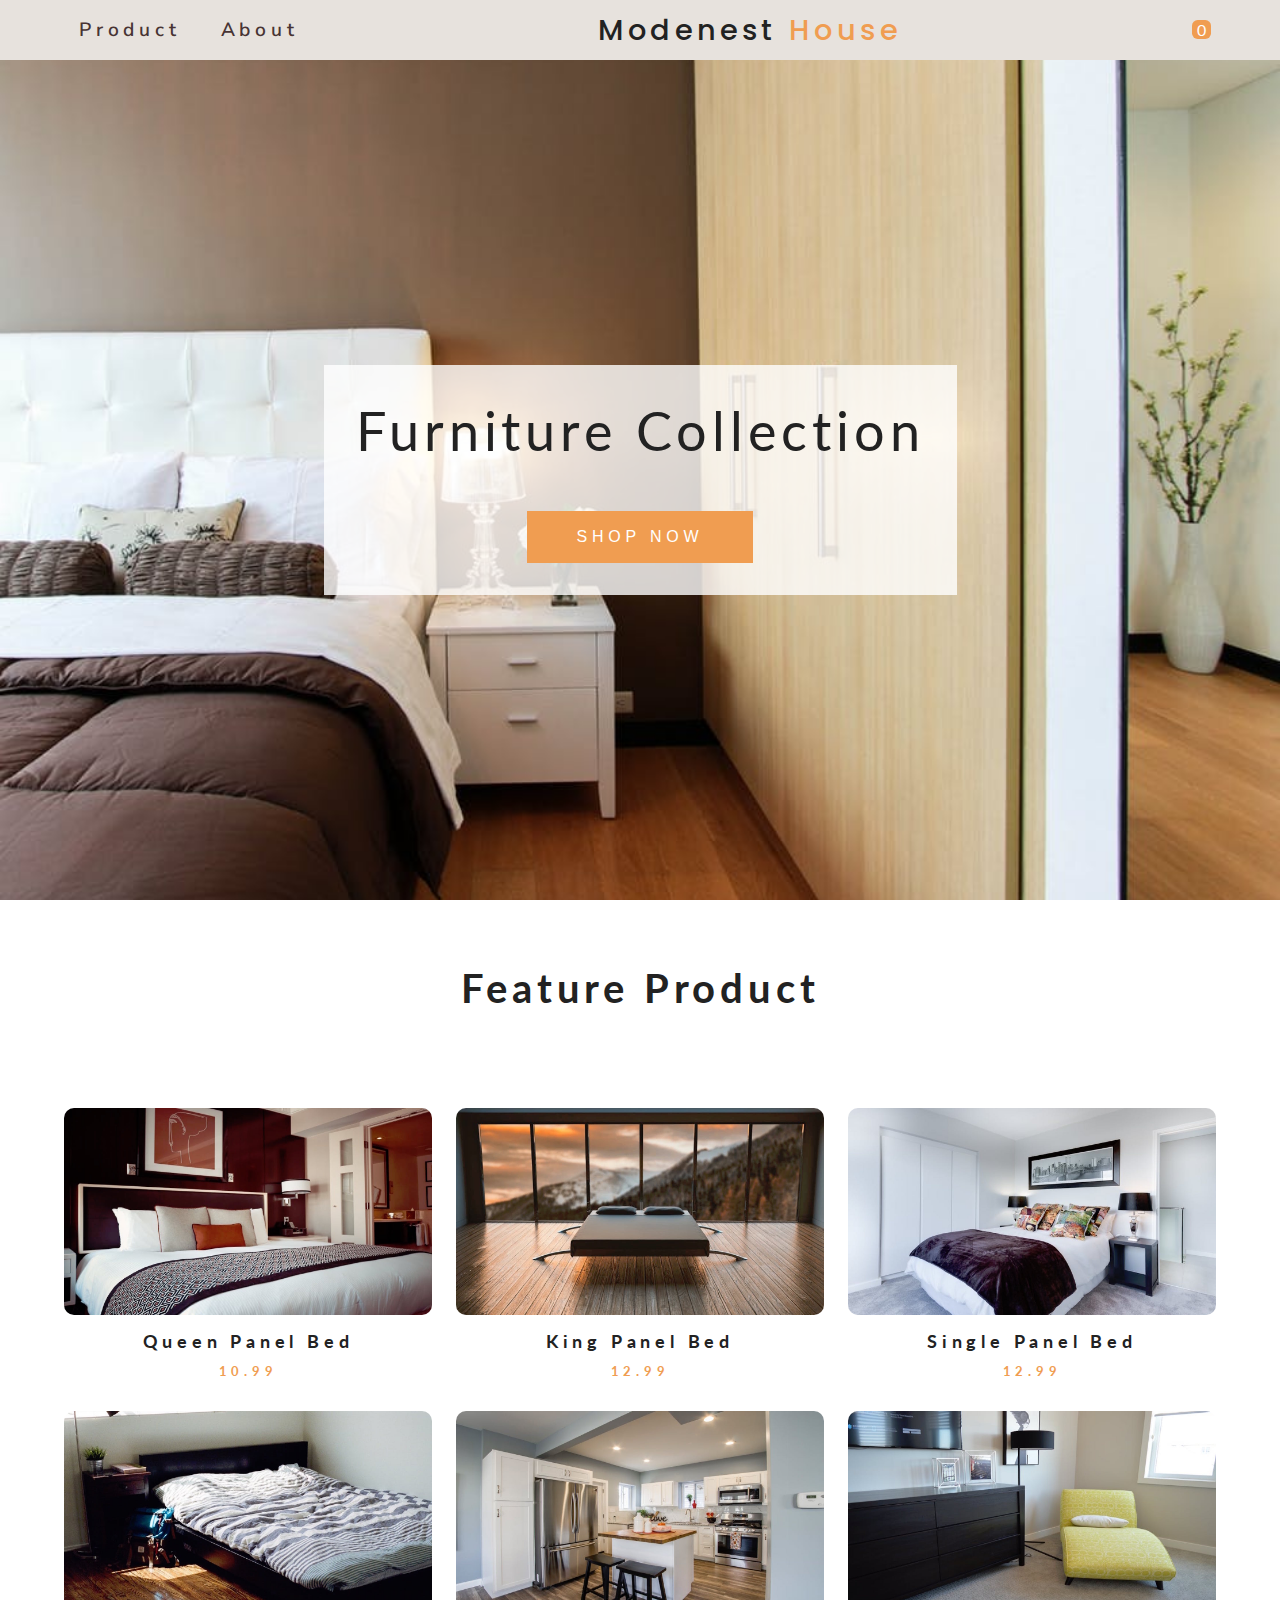
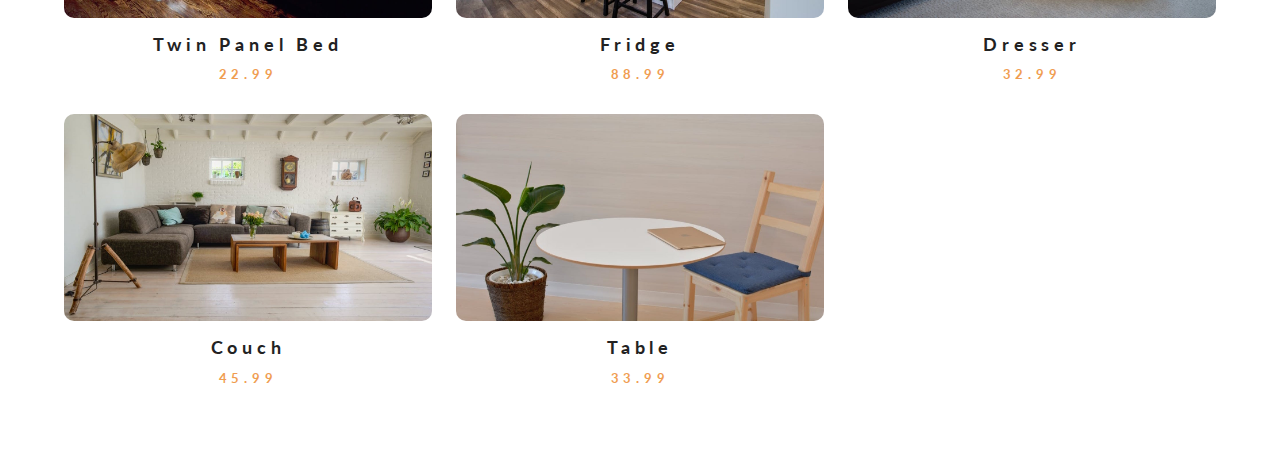
<file: index.html>
<!DOCTYPE html>
<html lang="en">
  <head>
    <meta charset="UTF-8" />
    <meta name="viewport" content="width=device-width, initial-scale=1.0" />
    <title>Modnest</title>

    <!-- Font Awesome -->
    <link
      rel="stylesheet"
      href="https://cdnjs.cloudflare.com/ajax/libs/font-awesome/6.5.1/css/all.min.css"
      integrity="sha512-DTOQO9RWCH3ppGqcWaEA1BIZOC6xxalwEsw9c2QQeAIftl+Vegovlnee1c9QX4TctnWMn13TZye+giMm8e2LwA=="
      crossorigin="anonymous"
      referrerpolicy="no-referrer"
    />
    <link rel="stylesheet" href="style.css" />
  </head>
  <body>
    <!-- Start navbar -->
    <nav class="navbar">
      <div class="navbar-center">
        <span class="nav-icon">
          <i class="fas fa-bars"></i>
        </span>
        <ul class="nav-links">
          <li><a href="/shop.html">Product</a></li>
          <li><a href="/about.html">About</a></li>
        </ul>
        <h2 class="logo">Modenest <span>House</span></h2>
        <div class="cart-btn">
          <span>
            <i class="fas fa-cart-plus"></i>
          </span>
          <div class="cart-items">0</div>
        </div>
      </div>
    </nav>
    <!-- End navbar -->
    <!-- hero -->
    <header class="hero">
      <div class="banner">
        <div class="banner-title">Furniture Collection</div>
        <button class="banner-btn">
          <a href="./product.html">Shop Now </a>
        </button>
      </div>
    </header>
    <!-- End hero -->

    <!-- Products -->
    <section class="products">
      <div class="secion-title">
        <h3>Feature Product</h3>
      </div>
      <div class="product-center"></div>
    </section>
    <!-- End Products -->

    <!-- cart -->
    <div class="cart-overlay">
      <div class="cart">
        <span class="close-cart">
          <i class="fas fa-window-close"></i>
        </span>
        <h2>your cart</h2>
        <div class="cart-content">
          <!-- cart item -->
          <!-- <div class="cart-item"> -->
          <!-- <img src="./Images/product-1.jpeg" alt="product" />
            <div>
              <h4>queen bed</h4>
              <h5>$9.00</h5>
              <span class="remove-cart">Remove</span>
            </div>
            <div>
              <i class="fas fa-chevron-up"></i>
              <p class="item-amount">1</p>
              <i class="fas fa-chevron-down"></i>
            </div> -->
          <!-- </div> -->
        </div>
        <div class="cart-footer">
          <h3>your total: $ <span class="cart-total">0</span></h3>
          <button class="clear-cart banner-btn">clear cart</button>
        </div>
      </div>
    </div>
    <!-- card end -->
    <script src="script.js"></script>
  </body>
</html>
</file>
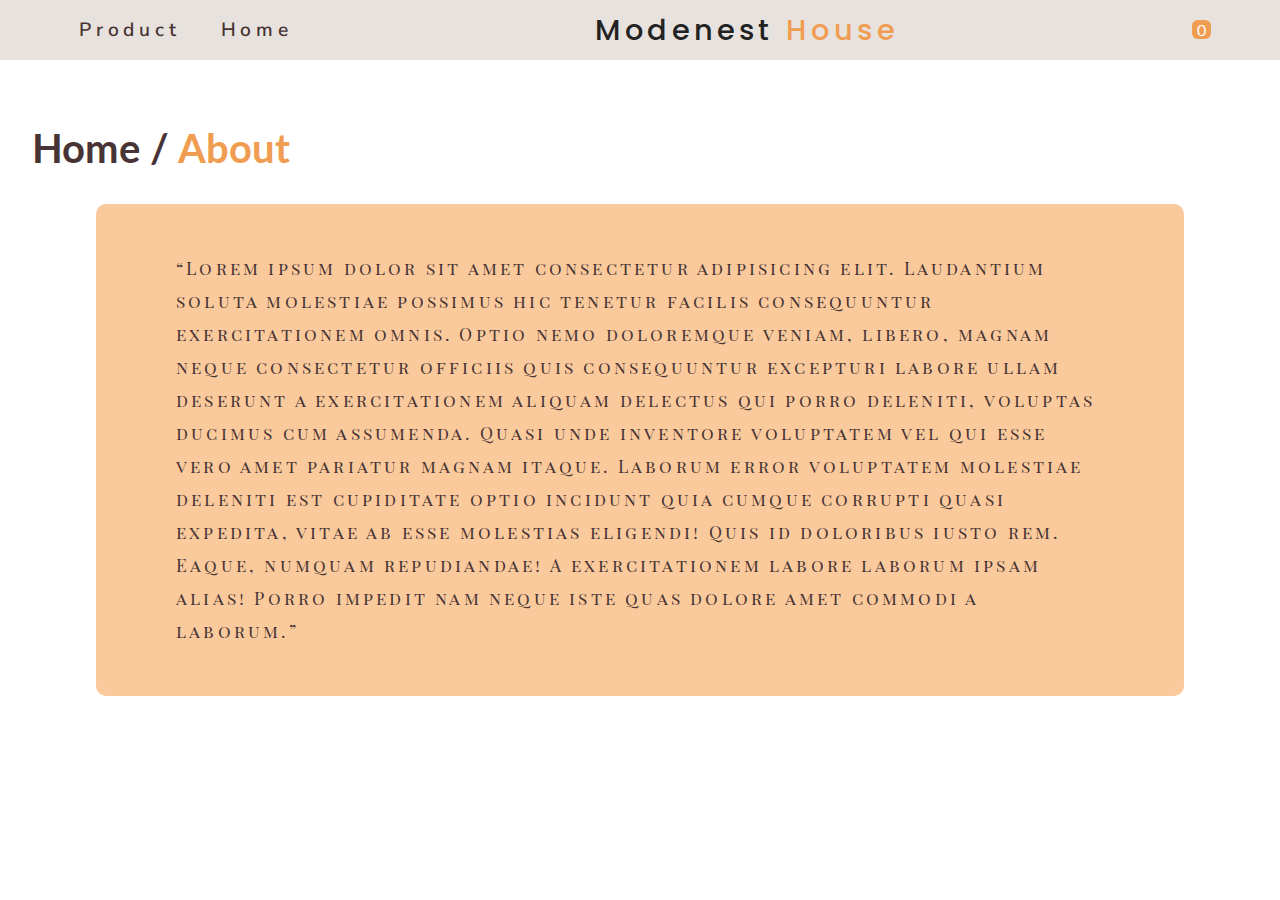
<file: about.html>
<!DOCTYPE html>
<html lang="en">
  <head>
    <meta charset="UTF-8" />
    <meta name="viewport" content="width=device-width, initial-scale=1.0" />
    <title>Document</title>
    <link rel="stylesheet" href="style.css" />
    <link
      rel="stylesheet"
      href="https://cdnjs.cloudflare.com/ajax/libs/font-awesome/6.5.1/css/all.min.css"
      integrity="sha512-DTOQO9RWCH3ppGqcWaEA1BIZOC6xxalwEsw9c2QQeAIftl+Vegovlnee1c9QX4TctnWMn13TZye+giMm8e2LwA=="
      crossorigin="anonymous"
      referrerpolicy="no-referrer"
    />
  </head>
  <body>
    <!-- Start navbar -->
    <nav class="navbar">
      <div class="navbar-center">
        <span class="nav-icon">
          <i class="fas fa-bars"></i>
        </span>
        <ul class="nav-links">
          <li><a href="/shop.html">Product</a></li>
          <li><a href="/index.html">Home</a></li>
        </ul>
        <h2 class="logo">Modenest <span>House</span></h2>
        <div class="cart-btn">
          <span>
            <i class="fas fa-cart-plus"></i>
          </span>
          <div class="cart-items">0</div>
        </div>
      </div>
    </nav>
    <!-- End navbar -->

    <!-- About start -->
    <div class="about">
      <h2 class="shop-title">Home / <span>About</span></h2>
      <div class="about-container">
        <p>
          <q
            >Lorem ipsum dolor sit amet consectetur adipisicing elit. Laudantium
            soluta molestiae possimus hic tenetur facilis consequuntur
            exercitationem omnis. Optio nemo doloremque veniam, libero, magnam
            neque consectetur officiis quis consequuntur excepturi labore ullam
            deserunt a exercitationem aliquam delectus qui porro deleniti,
            voluptas ducimus cum assumenda. Quasi unde inventore voluptatem vel
            qui esse vero amet pariatur magnam itaque. Laborum error voluptatem
            molestiae deleniti est cupiditate optio incidunt quia cumque
            corrupti quasi expedita, vitae ab esse molestias eligendi! Quis id
            doloribus iusto rem. Eaque, numquam repudiandae! A exercitationem
            labore laborum ipsam alias! Porro impedit nam neque iste quas dolore
            amet commodi a laborum.</q
          >
        </p>
      </div>
    </div>
    <!-- About end -->

    <!-- cart -->
    <div class="cart-overlay">
      <div class="cart">
        <span class="close-cart">
          <i class="fas fa-window-close"></i>
        </span>
        <h2>your cart</h2>
        <div class="cart-content">
          <!-- cart item -->
          <!-- <div class="cart-item"> -->
          <!-- <img src="./Images/product-1.jpeg" alt="product" />
              <div>
                <h4>queen bed</h4>
                <h5>$9.00</h5>
                <span class="remove-cart">Remove</span>
              </div>
              <div>
                <i class="fas fa-chevron-up"></i>
                <p class="item-amount">1</p>
                <i class="fas fa-chevron-down"></i>
              </div> -->
          <!-- </div> -->
        </div>
        <div class="cart-footer">
          <h3>your total: $ <span class="cart-total">0</span></h3>
          <button class="clear-cart banner-btn">clear cart</button>
        </div>
      </div>
    </div>
    <!-- card end -->

    <script src="script.js"></script>
  </body>
</html>
</file>
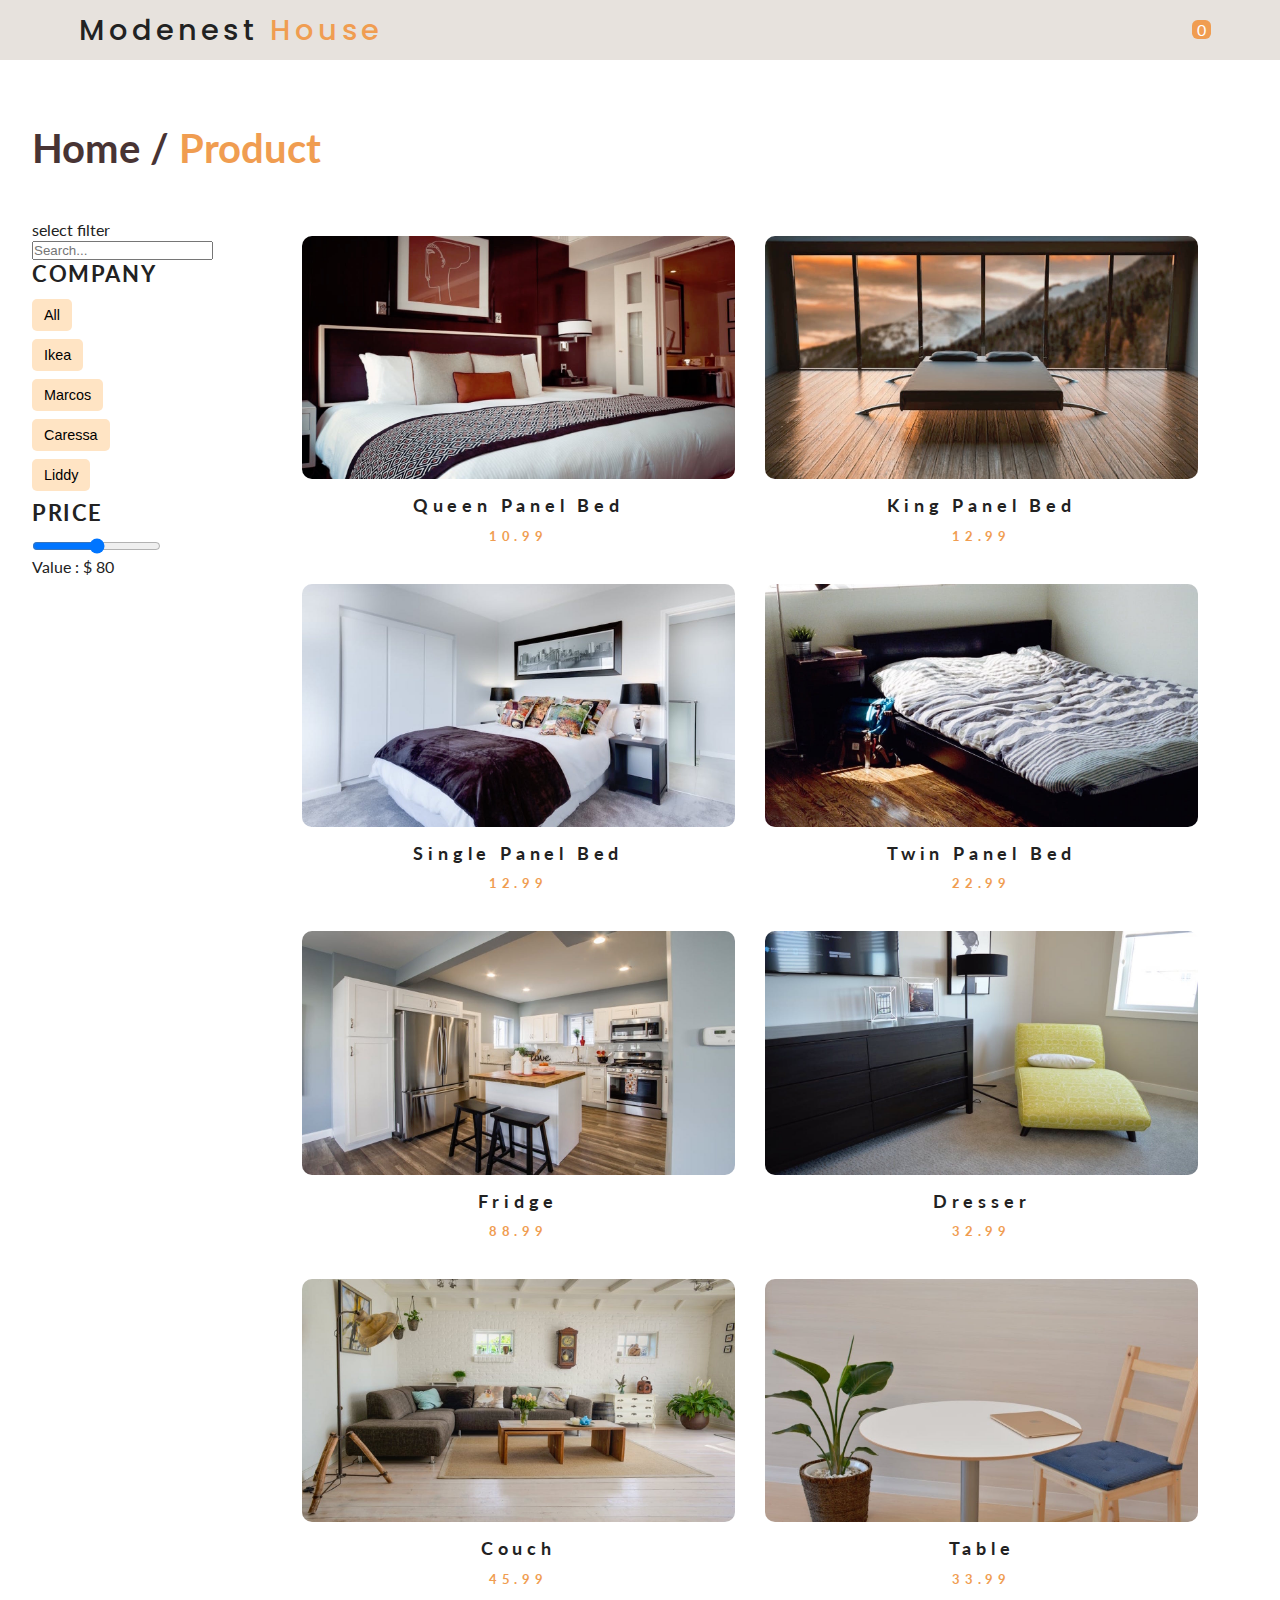
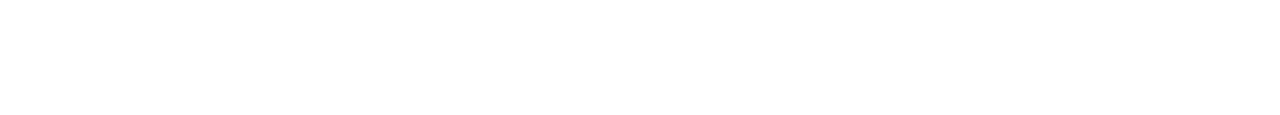
<file: shop.html>
<!DOCTYPE html>
<html lang="en">
  <head>
    <meta charset="UTF-8" />
    <meta name="viewport" content="width=device-width, initial-scale=1.0" />
    <title>Products</title>
    <link rel="stylesheet" href="style.css" />
    <link
      rel="stylesheet"
      href="https://cdnjs.cloudflare.com/ajax/libs/font-awesome/6.5.1/css/all.min.css"
      integrity="sha512-DTOQO9RWCH3ppGqcWaEA1BIZOC6xxalwEsw9c2QQeAIftl+Vegovlnee1c9QX4TctnWMn13TZye+giMm8e2LwA=="
      crossorigin="anonymous"
      referrerpolicy="no-referrer"
    />
  </head>
  <body>
    <!-- Start navbar -->
    <nav class="navbar">
      <div class="navbar-center">
        <span class="nav-icon">
          <i class="fas fa-bars"></i>
        </span>
        <h2 class="logo">Modenest <span>House</span></h2>
        <div class="cart-btn">
          <span>
            <i class="fas fa-cart-plus"></i>
          </span>
          <div class="cart-items">0</div>
        </div>
      </div>
    </nav>
    <!-- End navbar -->

    <!-- start product  -->
    <section class="shop">
      <h2 class="shop-title">Home / <span>Product</span></h2>
      <div class="shop-container">
        <div class="sidebar">
          <div class="sidebar-filter">select filter</div>
          <form action="">
            <input type="text" name="search" id="" placeholder="Search..." />
          </form>
          <h4>Company</h4>
          <article class="companies">
            <button class="company-btn">all</button>
            <button class="company-btn">ikea</button>
            <button class="company-btn">marcos</button>
            <button class="company-btn">caressa</button>
            <button class="company-btn">liddy</button>
          </article>
          <h4>Price</h4>
          <form class="price-form">
            <input type="range" class="price-filter" min="0" max="50" />
            <p class="price-value">Value : $ 80</p>
          </form>
        </div>

        <section class="products">
          <div class="product-center"></div>
        </section>
      </div>
    </section>
    <div class="cart-overlay">
      <div class="cart">
        <span class="close-cart">
          <i class="fas fa-window-close"></i>
        </span>
        <h2>your cart</h2>
        <div class="cart-content">
          <!-- cart item -->
          <!-- <div class="cart-item"> -->
          <!-- <img src="./Images/product-1.jpeg" alt="product" />
              <div>
                <h4>queen bed</h4>
                <h5>$9.00</h5>
                <span class="remove-cart">Remove</span>
              </div>
              <div>
                <i class="fas fa-chevron-up"></i>
                <p class="item-amount">1</p>
                <i class="fas fa-chevron-down"></i>
              </div> -->
          <!-- </div> -->
        </div>
        <div class="cart-footer">
          <h3>your total: $ <span class="cart-total">0</span></h3>
          <button class="clear-cart banner-btn">clear cart</button>
        </div>
      </div>
    </div>
    <!-- end product -->
    <script src="script.js"></script>
  </body>
</html>
</file>
<file: style.css>
@import url('https://fonts.googleapis.com/css2?family=Lato:wght@400;700&family=Nunito+Sans:opsz,wght@6..12,300;6..12,400;6..12,500;6..12,600&family=Playfair+Display+SC:wght@700&family=Poppins:ital,wght@0,400;0,500;0,600;1,600&family=Roboto+Serif:opsz@8..144&display=swap');

:root {
    --primaryColor: #f09d51;
    --mainWhite: #fff;
    --mainBlack: #222;
    --mainGrey: #ececec;
    --mainSpacing: 0.3rem;
    --mainTransition: all 0.3s linear;
}

* {
    margin: 0;
    padding: 0;
    box-sizing: border-box;

}

body {
    background-color: var(--mainWhite);
    color: var(--mainBlack);
    font-family: "Lato", sans-serif;
}

.navbar {
    position: sticky;
    top: 0;
    height: 60px;
    width: 100%;
    display: flex;
    align-items: center;
    background-color: rgb(231, 226, 221);
    z-index: 1;
}

.navbar-center {
    width: 100%;
    max-width: 1170px;
    display: flex;
    align-items: center;
    justify-content: space-between;
    margin: 0 auto;
    padding: 0 1.5rem;
}

.logo {
    font-size: 1.8rem;
    letter-spacing: var(--mainSpacing);
    font-weight: 500;
    font-family: 'Poppins', sans-serif;
}

.logo span {
    color: var(--primaryColor);
}

.nav-icon {
    font-size: 1.5rem;
    cursor: pointer;
}

.nav-links {
    display: flex;
    align-items: center;
    justify-content: center;
    gap: 40px;
}

.nav-links li {
    list-style: none;
}

.nav-links li a {
    text-decoration: none;
    font-size: 1.2rem;
    letter-spacing: var(--mainSpacing);
    color: #483434;
    font-weight: 600;
    font-family: 'Nunito Sans', sans-serif;
    transition: 0.5s all ease;
}

.nav-links li a:hover {
    color: var(--primaryColor);
}

.nav-icon {
    display: none;
}

.cart-btn {
    position: relative;
    cursor: pointer;
}

@media (max-width:786px) {
    .nav-icon {
        display: block;
    }

    .nav-links {
        position: fixed;
        top: 50px;
        left: 0;
        width: 50%;
        height: 100%;
        overflow: hidden;
        z-index: 3;
        background-color: rgb(231, 226, 221);
        padding: 1.5rem;
        transition: var(--mainTransition);
        transform: translateX(100%);
        flex-direction: column;
    }

    .nav-links.active {
        transform: translateX(-100%);
    }

    .nav-links li {
        margin: 20px 0;
    }
}

.cart-items {
    position: absolute;
    top: -10px;
    right: -10px;
    padding: 0 5px;
    border-radius: 30%;
    background-color: var(--primaryColor);
    color: var(--mainWhite);
}

.hero {
    height: calc(100vh - 60px);
    display: flex;
    align-items: center;
    justify-content: center;
    background: url("./Images/hero-bcg.jpeg") center/cover;
}

.banner {
    text-align: center;
    background-color: rgba(255, 255, 255, 0.8);
    padding: 2rem;
    display: inline-block;
}

.banner-title {
    font-size: 3.4rem;
    letter-spacing: var(--mainSpacing);
    margin-bottom: 3rem;
    text-transform: capitalize;
}

.banner-btn {
    padding: 1rem 3rem;
    font-size: 1rem;
    text-transform: uppercase;
    letter-spacing: var(--mainSpacing);
    background-color: var(--primaryColor);
    color: var(--mainWhite);
    border: 1px solid var(--primaryColor);
    transition: var(--mainTransition);
    cursor: pointer;
}

.banner-btn a {
    text-decoration: none;
    color: var(--mainWhite);
}

.banner-btn a:hover {
    color: var(--primaryColor);
}

.banner-btn:hover {
    color: var(--primaryColor);
    background-color: var(--mainWhite);
}

/*              Products             */
.products {
    padding: 4rem 0;
}

.products .banner-btn {
    margin-top: 3rem;
    text-align: center;
    display: flex;
    align-items: center;
    position: relative;
}

.secion-title h3 {
    text-align: center;
    font-size: 2.5rem;
    letter-spacing: var(--mainSpacing);
    margin-bottom: 6rem;
    text-transform: capitalize;
}

.product-center {
    width: 90vw;
    margin: 0 auto;
    max-width: 1170px;
    display: grid;
    grid-template-columns: repeat(auto-fit, minmax(280px, 1fr));
    grid-column-gap: 1.5rem;
    grid-row-gap: 2rem;
}

.img-container {
    position: relative;
    overflow: hidden;
}

.product-img {
    display: block;
    width: 100%;
    min-height: 12rem;
    border-radius: 10px;
    transition: var(--mainTransition);
}

.bag-btn {
    position: absolute;
    top: 70%;
    right: 0%;
    background-color: var(--primaryColor);
    border: none;
    text-transform: uppercase;
    padding: 0.5rem 0.75rem;
    letter-spacing: var(--mainSpacing);
    font-weight: 700;
    transition: var(--mainTransition);
    cursor: pointer;
    transform: translateX(101%);
}

.bag-btn:hover {
    color: var(--mainWhite);
}

.fa-shopping-cart {
    margin-right: 0.5rem;
}

.seach-btn {
    position: absolute;
    top: 45%;
    right: 0;
    background-color: var(--primary-color);
    text-transform: uppercase;
    border: none;
    padding: 0.5rem 0.75rem;
    letter-spacing: var(--mainSpacing);
    transition: var(--mainTransition);
    transform: translateX(100%);
    cursor: pointer;
}

.fa-search {
    margin-right: 0.5rem;
    color: var(--mainBlack);
}

.seach-btn:hover {
    color: var(--mainWhite);
}

.img-container:hover .seach-btn {
    transform: translateX(0);
}

.img-container:hover .bag-btn {
    transform: translateX(0);
}

.img-container:hover .product-img {
    opacity: 0.6;
}

.products h4 {
    font-size: 1.1rem;
    text-transform: capitalize;
    margin-top: 1rem;
    letter-spacing: var(--mainSpacing);
    text-align: center;
}

.products h5 {
    margin-top: 0.7rem;
    color: var(--primaryColor);
    letter-spacing: var(--mainSpacing);
    text-align: center;
}

.cart-overlay {
    position: fixed;
    top: 0;
    right: 0;
    width: 100%;
    height: 100%;
    /* background: transparent; */
    transition: var(--mainTransition);
    background: rgba(240, 157, 81, 0.5);
    z-index: 2;
    visibility: hidden;
}

.cart {
    position: fixed;
    top: 0;
    right: 0;
    width: 100%;
    height: 100%;
    overflow: hidden;
    z-index: 3;
    background-color: rgb(231, 226, 221);
    padding: 1.5rem;
    transition: var(--mainTransition);
    transform: translateX(100%);
}

.showCart {
    transform: translateX(0);
}

.transparentBcg {
    visibility: visible;
}

@media screen and (min-width:768px) {
    .cart {
        width: 30vw;
        min-width: 450px;
    }
}

.close-cart {
    font-size: 1.7rem;
    cursor: pointer;
}

.cart h2 {
    text-transform: uppercase;
    text-align: center;
    letter-spacing: var(--mainSpacing);
    margin-bottom: 2rem;
}

.cart-item {
    display: grid;
    align-items: center;
    grid-template-columns: auto 1fr auto;
    margin: 1.5rem 0;
    grid-column-gap: 1.5rem;
}

.cart-item img {
    width: 75px;
    height: 75px;
}

.cart-item h4 {
    font-size: 0.85rem;
    letter-spacing: 0.1rem;
    text-transform: capitalize;
}

.cart-item h5 {
    margin: 0.5rem 0;
    letter-spacing: 0.1rem;
}

.item-amount {
    text-align: center;
}

.remove-cart {
    color: var(--mainGrey);
    cursor: pointer;
}

.fa-chevron-up,
.fa-chevron-down {
    color: var(--primaryColor);
    cursor: pointer;
}

.cart-footer {
    margin-top: 2rem;
    letter-spacing: var(--mainSpacing);
    text-align: center;
}

.cart-footer h3 {
    margin-bottom: 1rem;
    text-transform: capitalize;
}

/*      PRODUCT PAGE       */
.shop {
    padding: 4rem 2rem;
}

.shop-title {
    font-size: 2.5rem;
    color: #483434;
    cursor: pointer;
}

.shop-title span {
    color: var(--primaryColor);
}

.shop .sidebar {
    position: sticky;
    margin-top: 3rem;
}

.sidebar h3 {
    font-size: 1.4rem;
    margin-bottom: 0.75rem;
    text-transform: uppercase;
    letter-spacing: 0.1rem;
}

form #search-item {
    border: 0;
    background-color: bisque;
    outline: 0;
    padding: 1rem 2rem;
    border-radius: 5px;
    margin: 1rem 0;
}

form #search-item::placeholder {
    font-size: 1.3rem;
    color: #483434;
}

.sidebar h4 {
    font-size: 1.4rem;
    margin-bottom: 0.75rem;
    text-transform: uppercase;
    letter-spacing: 0.1rem;
}

.companies button {
    display: flex;
    background-color: bisque;
    border: 0;
    outline: 0;
    padding: 0.5rem 0.75rem;
    margin: 0.5rem 0;
    cursor: pointer;
    border-radius: 5px;
    font-size: 0.9rem;
    text-transform: capitalize;
}

form {
    display: block;
}

.shop .product-center {
    width: 70vw;
    margin: 0 auto;
    max-width: 1170px;
    display: grid;
    grid-template-columns: repeat(auto-fit, minmax(300px, 1fr));
    grid-column-gap: 1.9rem;
    grid-row-gap: 2.5rem;
}

@media screen and (max-width:910px) {
    .shop .product-center {
        width: 50vw;
        margin: 0 auto;
        display: grid;
        grid-template-columns: repeat(auto-fit, minmax(330px, 1fr));
        grid-column-gap: 1.9rem;
        grid-row-gap: 2.5rem;
    }
}

.shop-container {
    display: grid;
    grid-template-columns: 200px 1fr;
    grid-gap: 20px
}

@media screen and (max-width:910px) {
    .shop-container {
        display: flex;
        flex-direction: column;
    }

    .shop .product-center {
        align-items: center;
    }

    .sidebar {
        text-align: center;
    }

    .companies {
        text-align: center;
    }
}

.about {
    padding: 4rem 2rem;
}

.about-container {
    background-color: #fbca9c;
    padding: 3rem 5rem;
    margin: 2rem 4rem;
    border-radius: 10px;
    line-height: 2rem;
    letter-spacing: 0.2rem;
}

.about-container q {
    color: #483434;
    font-family: 'Playfair Display SC', serif;
    font-weight: 500;
    font-size: 1.1rem;
}

@media screen and (max-width:620px) {
    .about-container {
        padding: 2rem 4rem;
        margin: 1.5rem 3rem;
        line-height: 1rem;
        letter-spacing: 0.1rem;
    }
}
</file>
